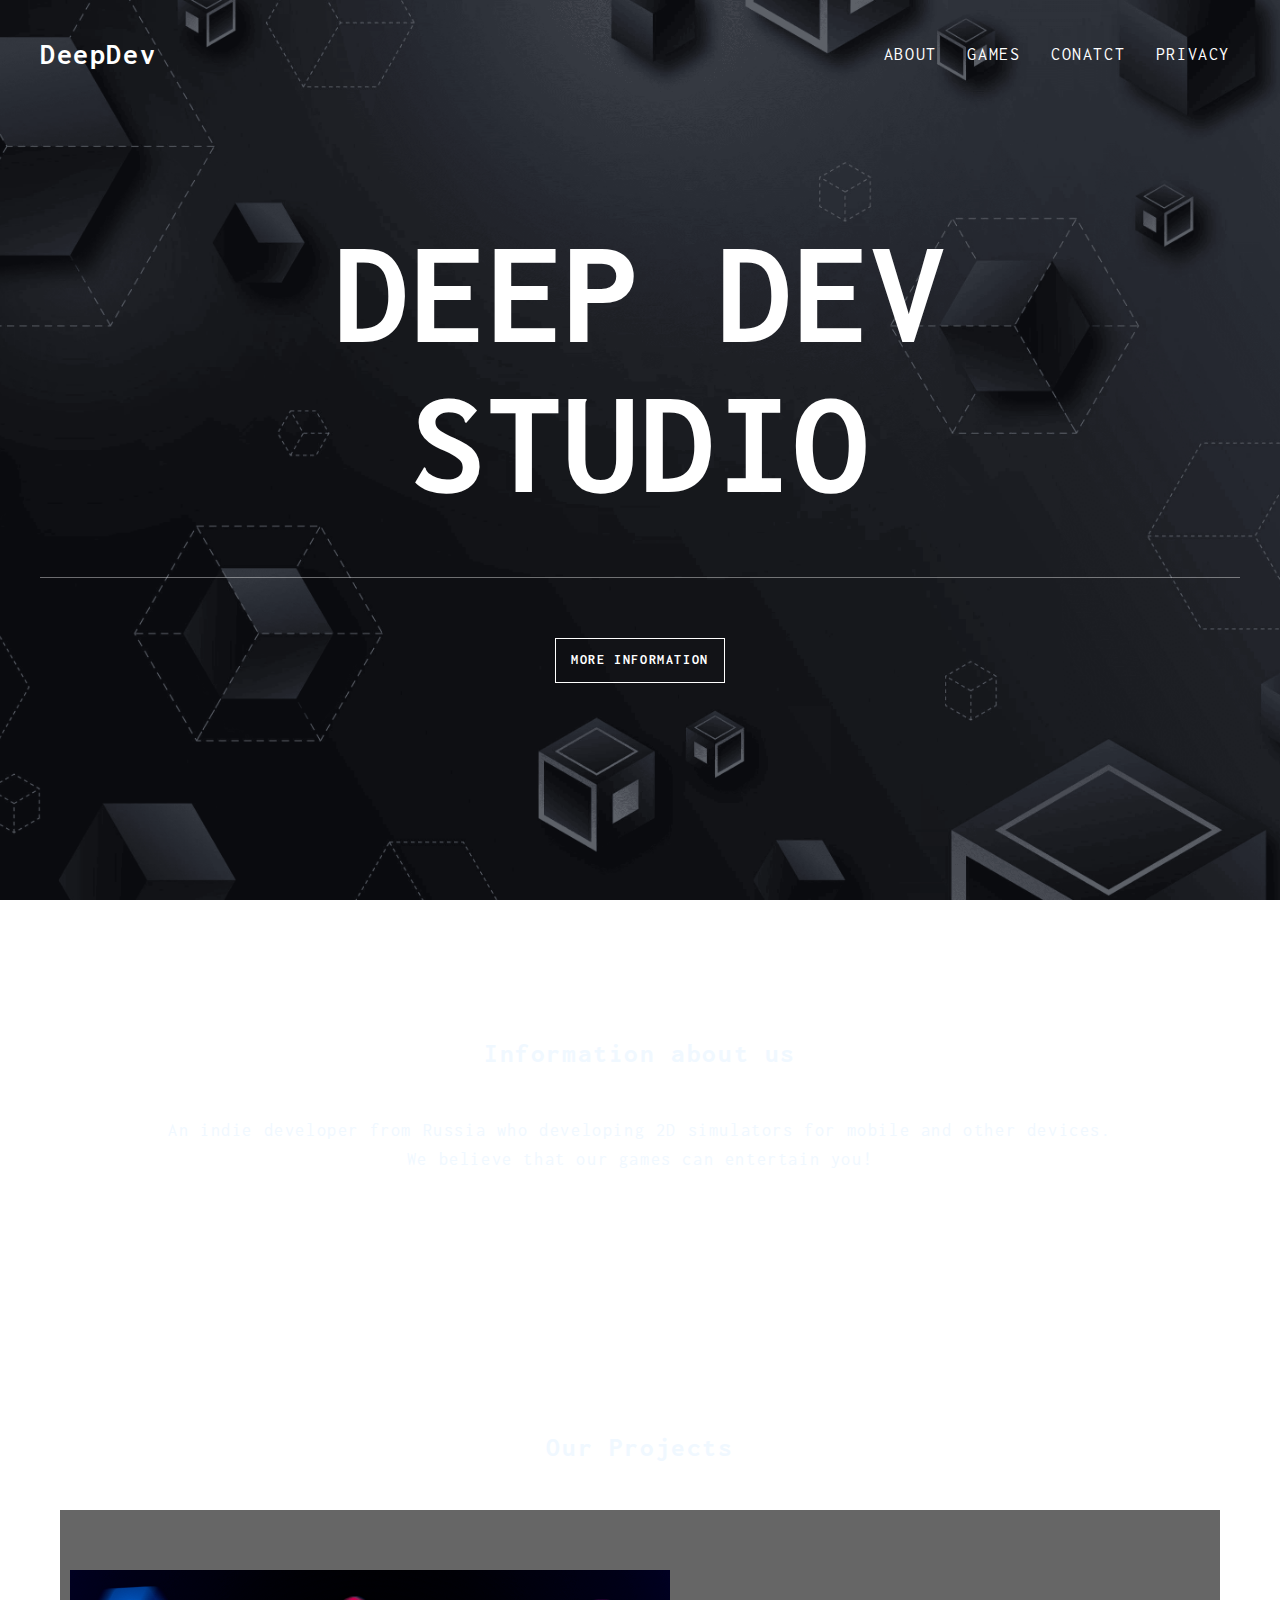
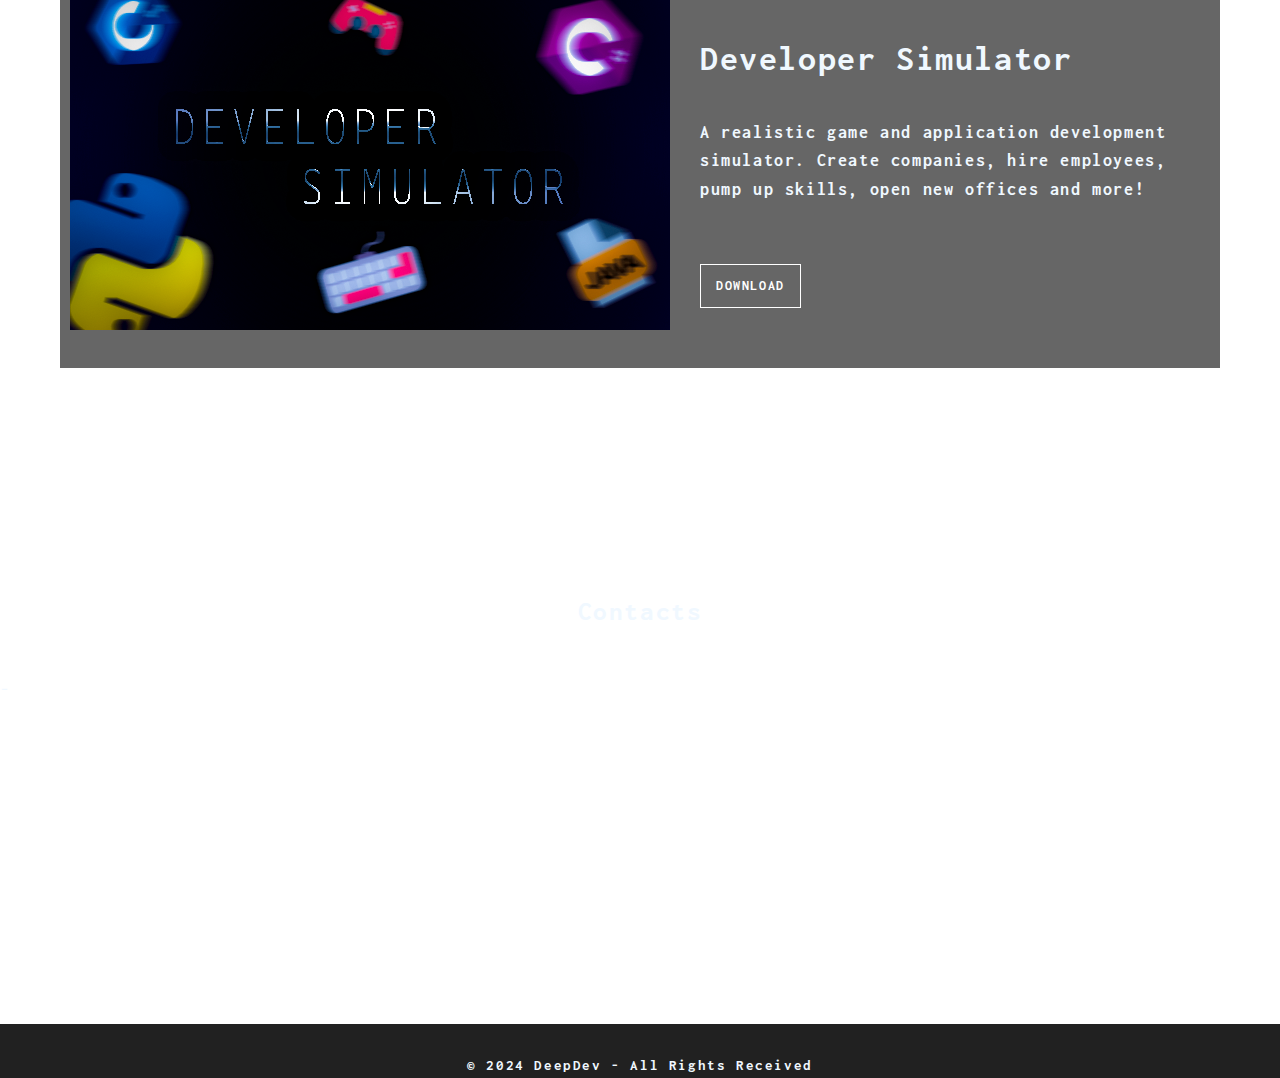
<file: index.html>
<!DOCTYPE html>
<html lang="en">
<head>
    <meta charset="UTF-8">
    <meta name="viewport" content="width=device-width, initial-scale=1">
    <link rel="stylesheet" type="text/css" href="css/style.css">
    <link rel="preconnect" href="https://fonts.googleapis.com">
    <link rel="shortcut icon" href="Images/logotype.png" />
<link rel="preconnect" href="https://fonts.gstatic.com" crossorigin>
<link rel="preconnect" href="https://fonts.googleapis.com">
<link rel="preconnect" href="https://fonts.gstatic.com" crossorigin>
<link href="https://fonts.googleapis.com/css2?family=Anton&family=Inconsolata:wght@200..900&family=Monda:wght@400..700&family=Raleway:ital,wght@0,100..900;1,100..900&display=swap" rel="stylesheet">
<link href="https://fonts.googleapis.com/css2?family=Inconsolata:wght@200..900&family=Monda:wght@400..700&family=Raleway:ital,wght@0,100..900;1,100..900&display=swap" rel="stylesheet">
    <title>DeepDev</title>
</head>
<body>
  <header class="header">
      <div class="container">
          <div class="header__inner">
              <div class="header__logo">DeepDev</div>
              
              <nav class="nav">
                <a class="nav__link" href="#aboutus">About</a>
                <a class="nav__link" href="#gamesinfos">Games</a>
                <a class="nav__link" href="#contactsj">Conatct</a>
                <a class="nav__link" href="privacy.html">Privacy</a>
                
              </nav>
          </div>
      </div>
  </header>
  
  
  
   <div class="intro">
       <div class="container">
           <div class="intro__inner">
                    <h1 class="intro__title1">Deep Dev</h1>
                    <h1 class="intro__title">studio</h1>
                    <a class="btn" href="#aboutus">More Information</a>
           </div>
        </div>
    </div>
    
    
    
    
    <section class="section">
        <p id="aboutus"></p>
        <div class="container">
            <div class="section__header">
                <h2 class="section__title">Information about us</h2>
                <div class="section__text">
                    <p>
                        An indie developer from Russia who developing 2D simulators for mobile and other devices. 
                        We believe that our games can entertain you!
                    </p>
                </div>
            </div>
        </div>
        
        
        <section class="section1">
                   <p id="gamesinfos"></p>
                    <h2 class="section__title">Our Projects</h2>
                    <div class="game__info">
                        <img class="game__image" src="Images/game1phto.png" alt="">
                        <div class="game__info_allinfo">
                            <h1 class="game__text">Developer Simulator</h1>
                            <h4 class="game__text_1">A realistic game and application development simulator. Create companies, hire employees, pump up skills, open new offices and more!</h4>
                            <a class="btn2" href="devSim.html">Download</a>
                        </div>
                    </div>
        </section>
        
        
    </section>
    
    <section class="contacts__block">
        <p id="contactsj"></p>
            <h2 class="section__title">Contacts</h2>-
            <div class="container">
                <div class="socials">
                   <div class="social_preview">
                        <img class="social_image" src="Images/telegram.png" alt="">
                        <a class="social_btn" href="https://t.me/deepdevapps">Telegram</a>
                   </div>
               
                    <div class="social_preview">
                    <img class="social_image" src="Images/youtube.png" alt="">
                    <a class="social_btn" href="https://www.youtube.com/@DeepDevApps">YouTube</a>
               </div>
                <div class="social_preview">
                    <img class="social_image" src="Images/envelope.png" alt="">
                    <a class="social_btn" href="pavlik0804channel@gmail.com">Email</a>
               </div>
            </div>
                
            </div>
        
    </section>
    
<section class="all rights receivecd">
    <div class="all_r">
        <h5>© 2024 DeepDev - All Rights Received</h5>
    </div>
</section>
    
    
    
    
    
    
    
</body>
</html>
</file>
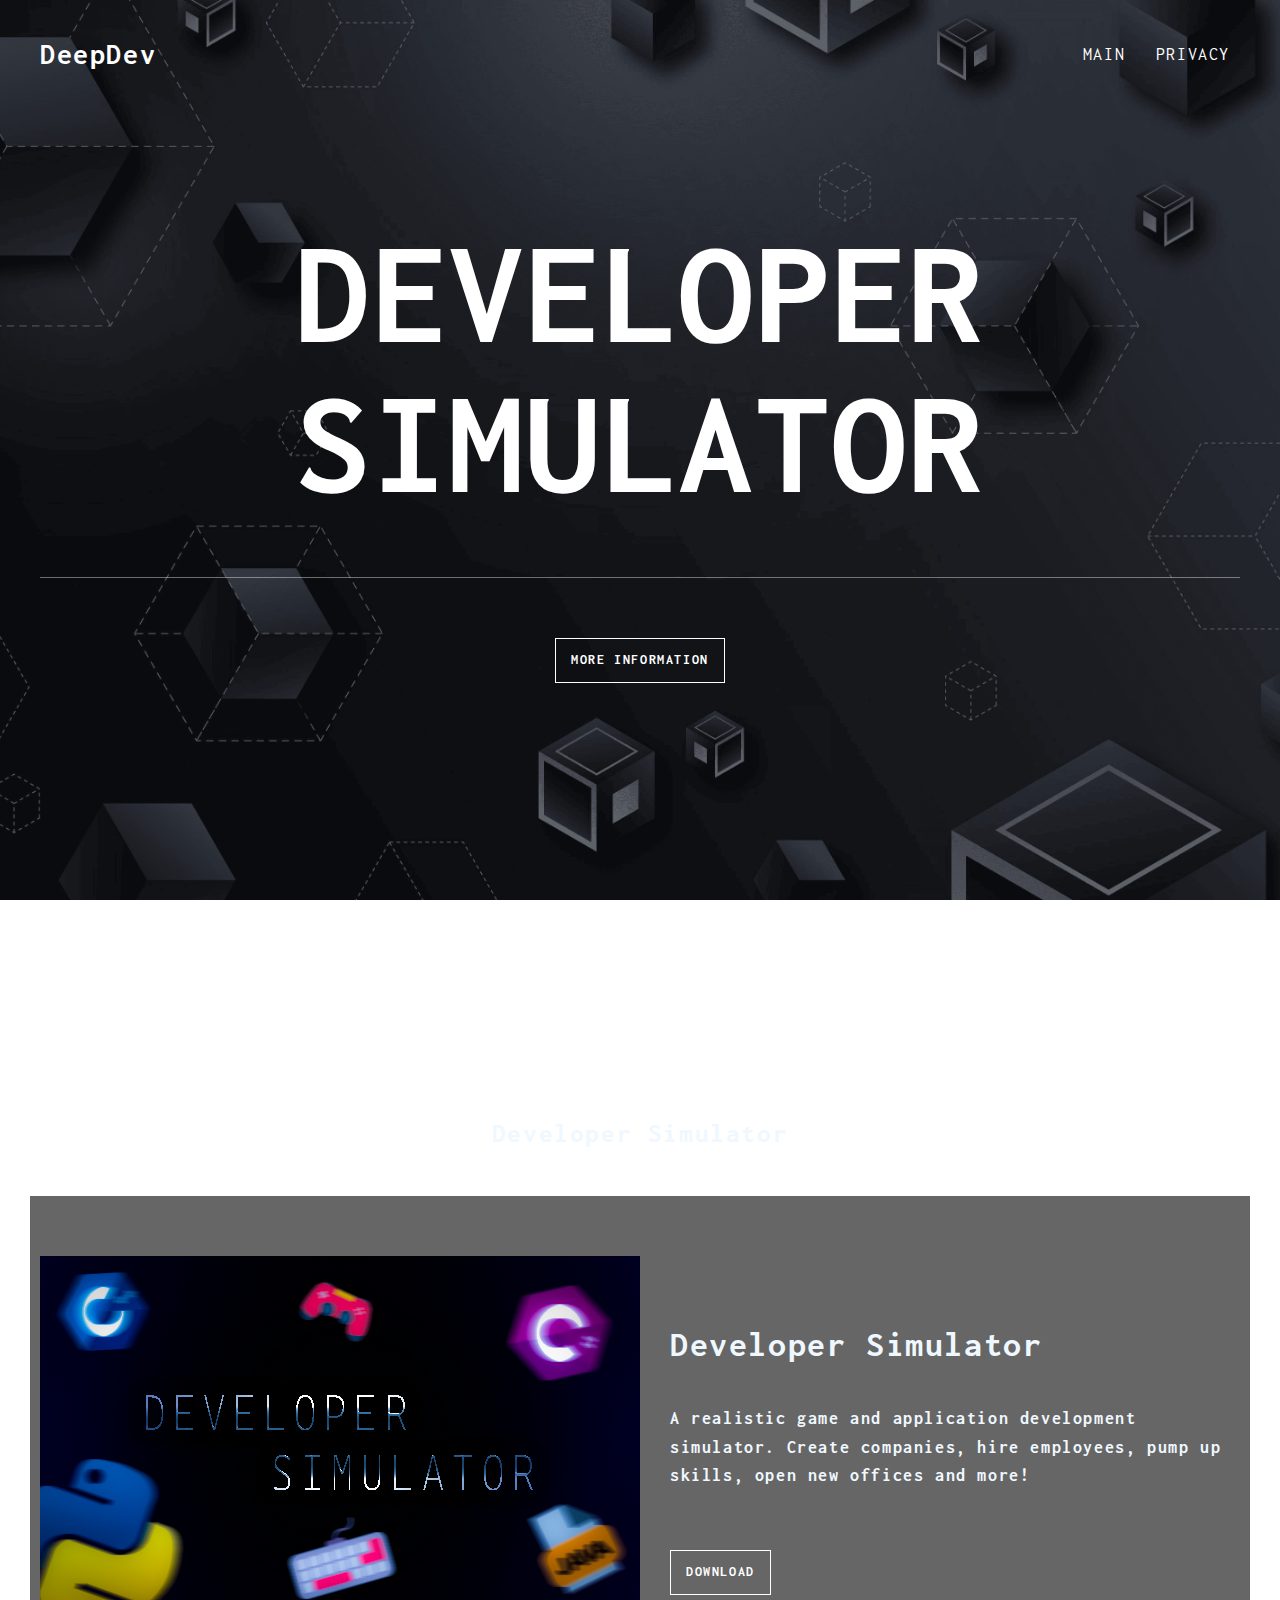
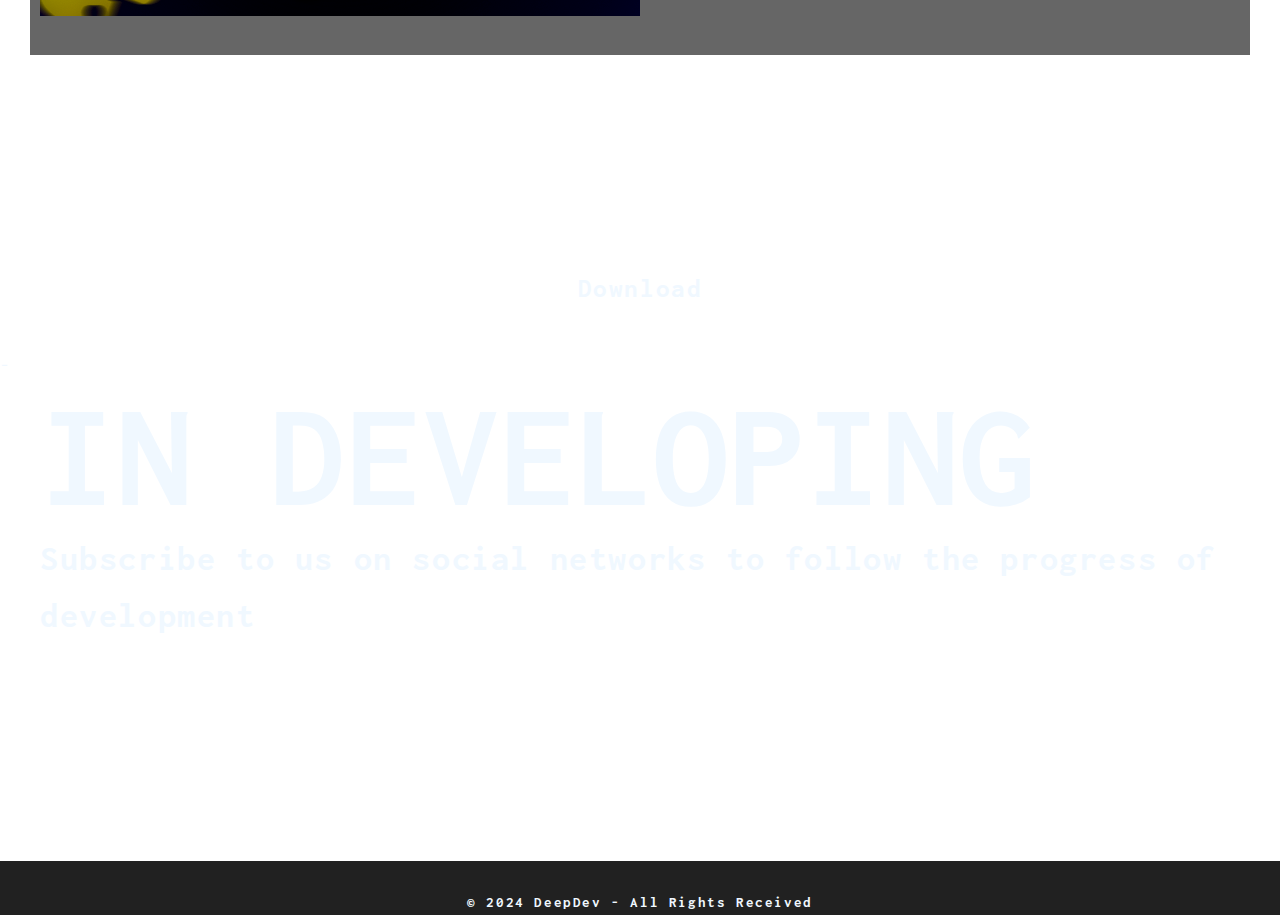
<file: devSim.html>
<!DOCTYPE html>
<html lang="en">
<head>
    <meta charset="UTF-8">
    <meta name="viewport" content="width=device-width, initial-scale=1">
    <link rel="stylesheet" href="css/style.css">
    <link rel="preconnect" href="https://fonts.googleapis.com">
    <link rel="shortcut icon" href="Images/logotype.png" />
<link rel="preconnect" href="https://fonts.gstatic.com" crossorigin>
<link rel="preconnect" href="https://fonts.googleapis.com">
<link rel="preconnect" href="https://fonts.gstatic.com" crossorigin>
<link href="https://fonts.googleapis.com/css2?family=Anton&family=Inconsolata:wght@200..900&family=Monda:wght@400..700&family=Raleway:ital,wght@0,100..900;1,100..900&display=swap" rel="stylesheet">
<link href="https://fonts.googleapis.com/css2?family=Inconsolata:wght@200..900&family=Monda:wght@400..700&family=Raleway:ital,wght@0,100..900;1,100..900&display=swap" rel="stylesheet">
    <title>Developer Simulator</title>
</head>
<body>
      <header class="header">
      <div class="container">
          <div class="header__inner">
              <div class="header__logo">DeepDev</div>
              
              <nav class="nav">
                <a class="nav__link" href="index.html">MAIN</a>
                <a class="nav__link" href="privacy.html">Privacy</a>
                
              </nav>
          </div>
      </div>
  </header>
  
  
  
   <div class="intro">
       <div class="container">
           <div class="intro__inner">
                    <h1 class="intro__title1">Developer</h1>
                    <h1 class="intro__title">Simulator</h1>
                    <a class="btn" href="#aboutus">More Information</a>
           </div>
        </div>
    </div>
    
    
    <section class="section1">
                   <p id="gamesinfos"></p>
                    <h2 class="section__title">Developer Simulator</h2>
                    <div class="game__info">
                        <img class="game__image" src="Images/game1phto.png" alt="">
                        <div class="game__info_allinfo">
                            <h1 class="game__text">Developer Simulator</h1>
                            <h4 class="game__text_1">A realistic game and application development simulator. Create companies, hire employees, pump up skills, open new offices and more!</h4>
                            <a class="btn2" href="#download">Download</a>
                        </div>
                    </div>
        </section>
        
        
            <section class="contacts__block">
        <p id="download"></p>
            <h2 class="section__title">Download</h2>-
            <div class="container">
               <h1 class="intro__title1">In Developing</h1>
               <h1>Subscribe to us on social networks to follow the progress of development</h1>
                <a class="btn" href="index.html">Back to main</a>
            </div>
        
    </section>
    
    <section class="all rights receivecd">
    <div class="all_r">
        <h5>© 2024 DeepDev - All Rights Received</h5>
    </div>
</section>
    
</body>
</html>
</file>
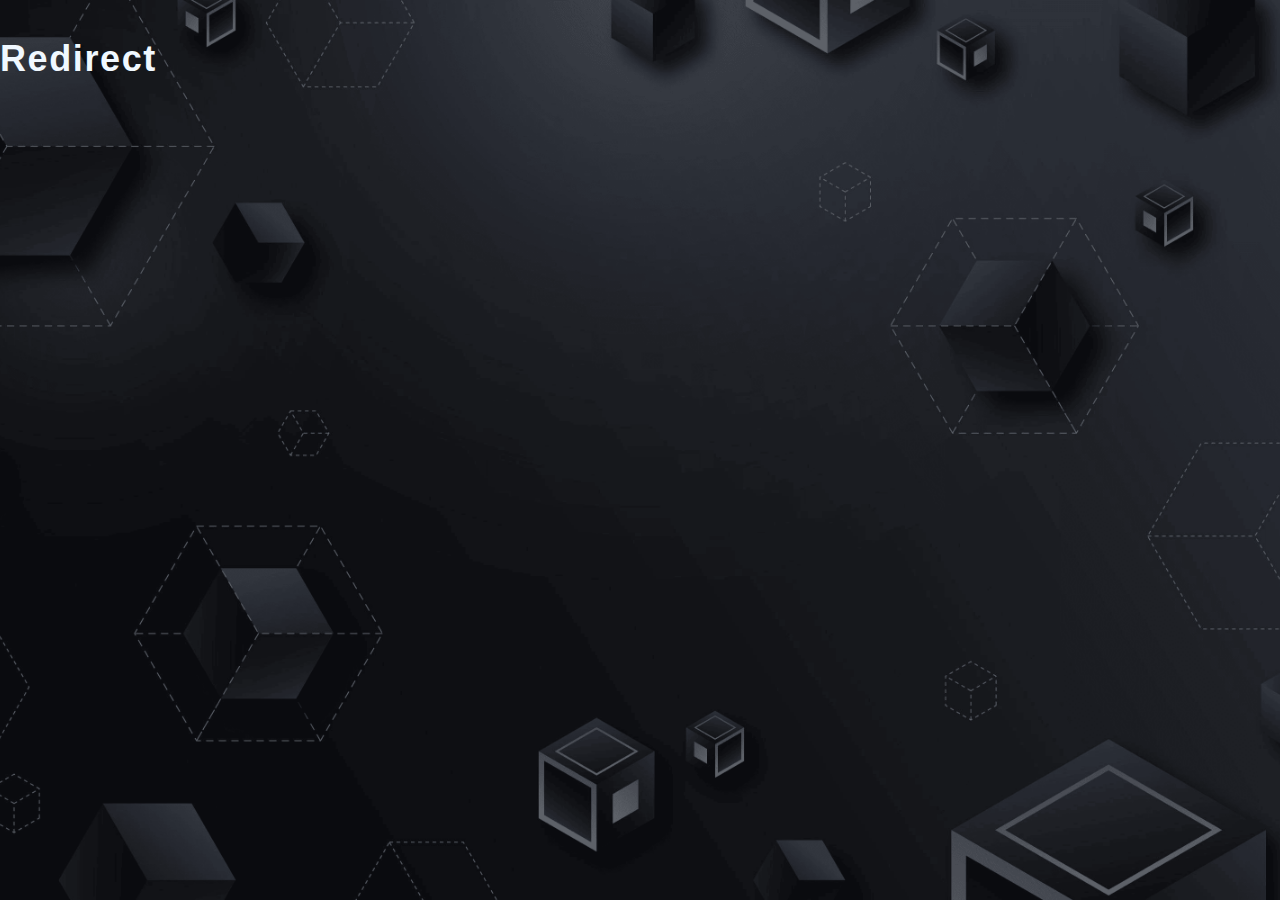
<file: pavlik0804channel@gmail.com.html>
<!DOCTYPE html>
<html lang="en">
<head>
    <meta charset="UTF-8">
        <link rel="stylesheet" type="text/css" href="css/style.css">
    <title>Redirect</title>
    <meta http-equiv="refresh" content="1;mailto:pavlik0804channel@gmail.com" />

</head>
<body>
    <h1 class="header">Redirect</h1>
</body>
</html>
</file>
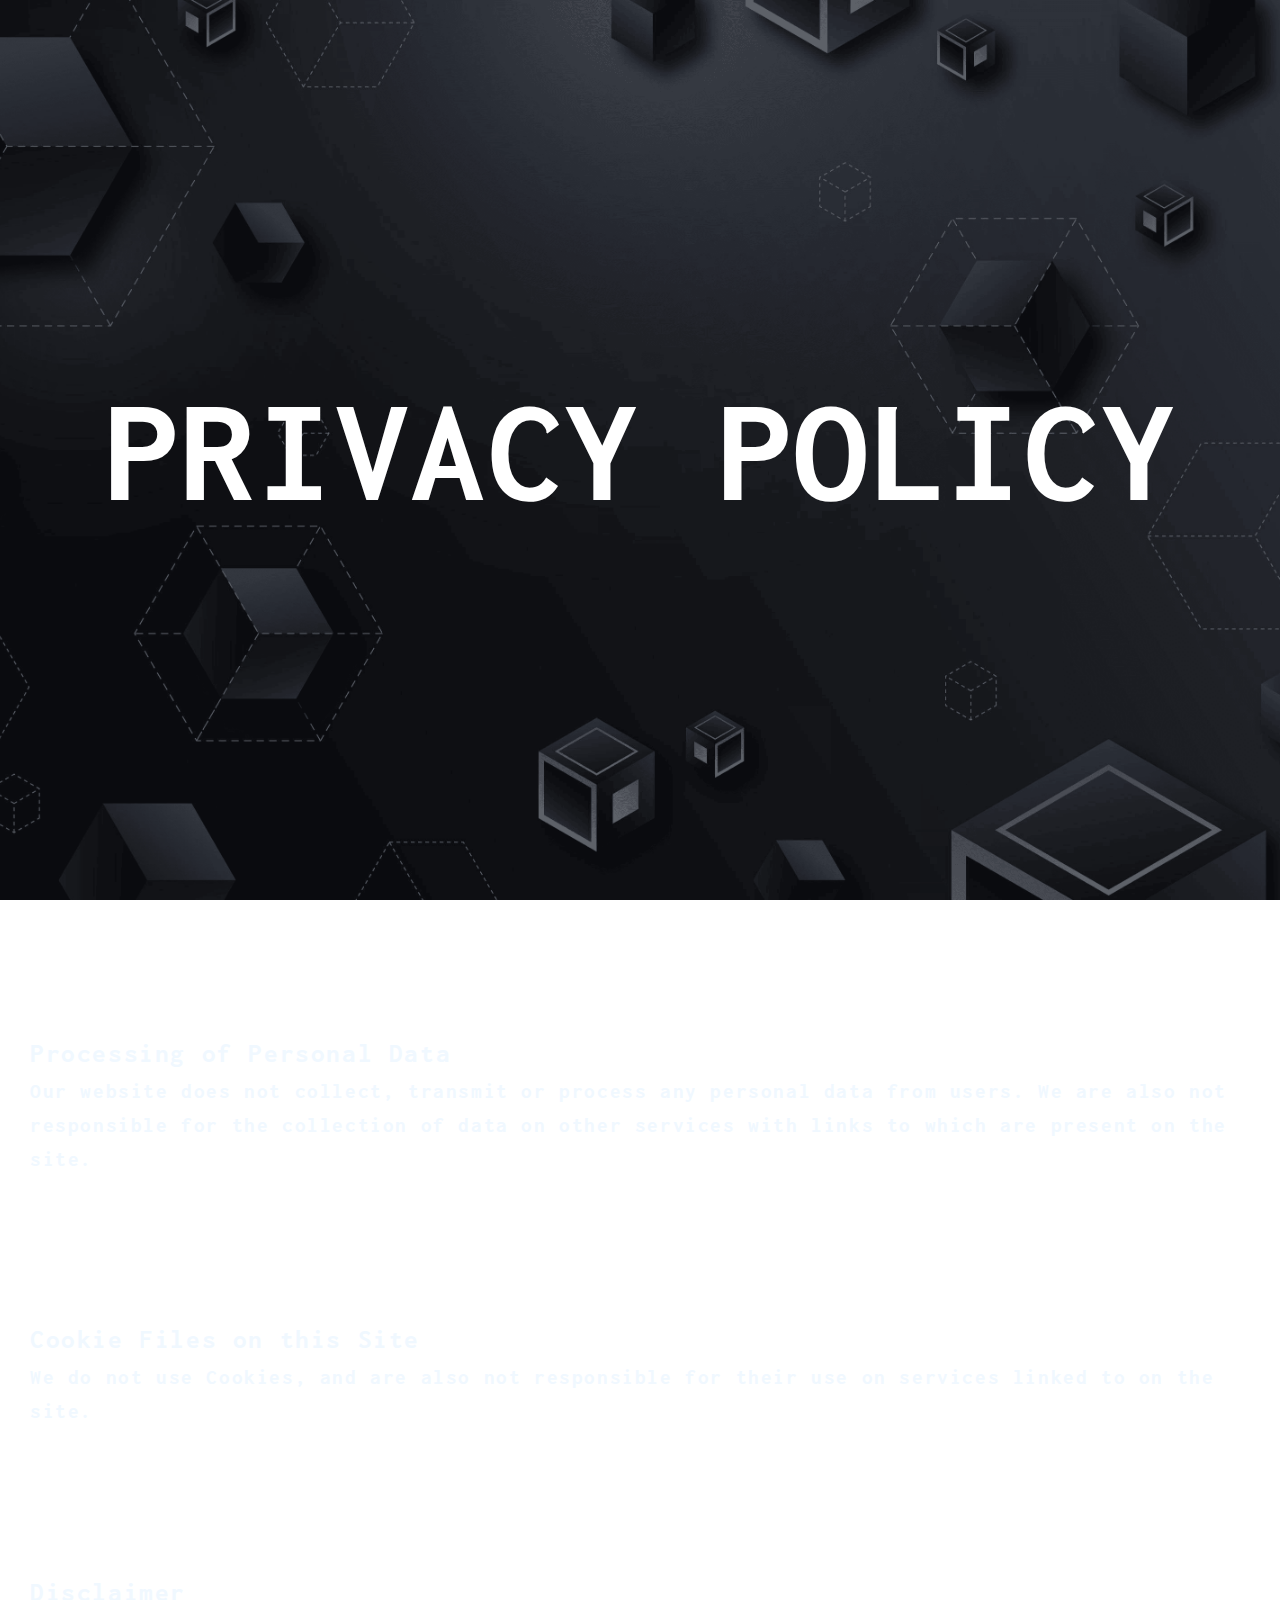
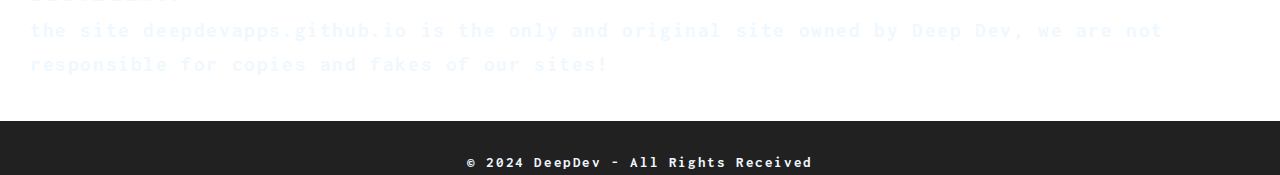
<file: privacy.html>
<!DOCTYPE html>
<html lang="en">
<head>
    <meta charset="UTF-8">
    <meta name="viewport" content="width=device-width, initial-scale=1">
    <link rel="stylesheet" href="css/style.css">
    <link rel="preconnect" href="https://fonts.googleapis.com">
    <link rel="shortcut icon" href="Images/logotype.png" />
<link rel="preconnect" href="https://fonts.gstatic.com" crossorigin>
<link rel="preconnect" href="https://fonts.googleapis.com">
<link rel="preconnect" href="https://fonts.gstatic.com" crossorigin>
<link href="https://fonts.googleapis.com/css2?family=Anton&family=Inconsolata:wght@200..900&family=Monda:wght@400..700&family=Raleway:ital,wght@0,100..900;1,100..900&display=swap" rel="stylesheet">
<link href="https://fonts.googleapis.com/css2?family=Inconsolata:wght@200..900&family=Monda:wght@400..700&family=Raleway:ital,wght@0,100..900;1,100..900&display=swap" rel="stylesheet">
    <title>DeepDevPrivacy</title>
</head>
<body>
       <div class="intro">
       <div class="container">
           <div class="intro__inner">
                    <h1 class="intro__title1">Privacy Policy</h1>
           </div>
        </div>
    </div>
    
    <section class="section">
        <h2>Processing of Personal Data</h2>
        <h3>Our website does not collect, transmit or process any personal data from users. We are also not responsible for the collection of data on other services with links to which are present on the site.</h3>
    </section>
    <section class="section">
        <h2>Cookie Files on this Site</h2>
        <h3>We do not use Cookies, and are also not responsible for their use on services linked to on the site.</h3>
    </section>
    <section class="section">
        <h2>Disclaimer</h2>
        <h3>the site deepdevapps.github.io is the only and original site owned by Deep Dev, we are not responsible for copies and fakes of our sites!</h3>
    </section>
    <section class="all rights receivecd">
    <div class="all_r">
        <h5>© 2024 DeepDev - All Rights Received</h5>
    </div>
</section>
</body>
</html>
</file>
<file: css/style.css>
body{
    margin: 0;
background-image: url('../Images/bg.png');

background-repeat: no-repeat;

background-position: center center;

background-attachment: fixed;
  font-family: "Inconsolata", sans-serif;
    background-size: cover;
letter-spacing: 0.1rem;
        font-size: large;
    line-height: 1.6;
    color: #f0f8ff
        

}


h1, h2, h3, h4, h5, h6{
    margin: 0;
}

*,
*:before,
*:after{
        box-sizing: border-box;
}

.container{
    width: 100%;
    max-width: 1200px;
    margin: 0 auto;
}

.intro{
    display: flex;
    flex-direction: column;
    justify-content: center;
    width: 100%;
    height: 100vh;
}

.intro__title{
    font-size: 150px;
    font-weight: 700;
    text-transform: uppercase;
    text-align-last: center;
    line-height: 1;
}


.intro__title1{
    font-size: 150px;
    font-weight: 700;
    text-transform: uppercase;
    line-height: 1;
}

.intro__title:after{
    content: "";
    display: block;
    width: 1200px;
    height: 1px;
    background-color: rgba(255, 255, 255, 0.4);
    margin: 60px auto;
}

.intro__inner{
    font-family: 'Inconsolata';
    color: white;
    width: 100%;
    max-width: 1880px;
    margin: 0 auto;
    text-align: center;
}


.header{
    padding-top: 30px;
    width: 100%;
    
    position: absolute;
    top: 0;
    left: 0;
    right: 0;
    z-index: 1000 ;
}

.header__logo{
    font-size: 30px;
    font-weight: 700;
    color: white;
}

.header__inner{
    display: flex;
    justify-content: space-between;
    align-items: center
}

.nav{
    font-size: 14x;
    text-transform: uppercase;
}

.nav__link{
    display: inline-block;
    vertical-align: top;
    margin: 0 10px;
    color: white;
    text-decoration: none;
    position: relative;
}

.nav__link:after{
    content: '';
    width: 100%;
    height: 3px;

    
    opacity: 0;
    
    transition: opacity .1s linear;
    
    background-color: darkorange;
    position: absolute;
    top: 100%;
    left: 0;
    z-index: 1;
}

.nav__link:hover{

    
    
    color: darkorange;
    transition: color .2s linear;
}

.nav__link:hover:after{
    opacity: 1;
}


.btn{
     display: inline-block;
    vertical-align: top;
    padding: 10px 15px;
    border: 1px solid white;
    color: white;
    text-transform: uppercase;
    font-size: 14px;
    font-weight: bold;
    text-decoration: none;
    margin: 0 auto;
    transition: background .2s linear, color .1s linear;
    
}

.btn:hover{
    background-color: darkorange;
    color: #ffffff;
}

.btn2{
     display: inline-block;
    vertical-align: top;
    padding: 10px 15px;
    border: 1px solid white;
    color: white;
    text-transform: uppercase;
    font-size: 14px;
    font-weight: bold;
    text-decoration: none;
    margin-top: 60px;
    transition: background .2s linear, color .1s linear;
}

.btn2:hover{
    background-color: #bd07ff;
    color: #ffffff;
}

.social_btn{
    text-decoration: none;
    color: white;
    display: block; /* add this to make the text appear below the image */
}

.social_image{
    height: 90px;
    width: auto;
    margin-bottom: 30px;
    text-align: center;
}

.socials {
    display: flex; /* Используем flex для размещения всех блоков в строку */
    align-items: flex-start; /* Выравниваем по верхнему краю */
    justify-content: center; /* Центрируем блоки по горизонтали */
}

.social_preview {
    display: flex; /* Используем flex для размещения элементов */
    flex-direction: column; /* Элементы внутри будут располагаться вертикально */
    align-items: center; /* Центрируем элементы по горизонтали */
    margin-right: 90px; /* Добавляем отступ между блоками */
}

.social_preview:last-child {
    margin-right: 0; /* Убираем последний отступ справа */
}

.contacts__block:after{
    content: "";
    display: block;
    width: 1800px;
    height: 2px;
    background-color: rgba(255, 255, 255, 0.4);
    margin-top: 140px;
}



.section{
    padding: 10px 30px;
}

.section__header{
    width: 100%;
    max-width: 950px;
    margin: 0 auto 40px;
    text-align: center;
    
}

.section:before{
    content: "";
    display: block;
    width: 1800px;
    height: 2px;
    background-color: rgba(255, 255, 255, 0.4);
    margin: 60px auto;
}
.section1:before{
    content: "";
    display: block;
    width: 1800px;
    height: 2px;
    background-color: rgba(255, 255, 255, 0.4);
    margin: 60px auto;
}

.game__info{
    margin: 0;
    padding: 60px 10px;
    background-color: rgba(0, 0, 0, 0.6);
}

.game__image{
    float: left;
    margin-right: 30px;
}

game__text{
    margin-left: 20px;
    margin-bottom: 6px;
}


.section1{
    padding: 90px 30px;
}

.section__title{
    text-align: center;
}

.section__title:after{
    content: "";
    display: block;
    background-color: rgba(255, 255, 255, 0.4);
    width: 400px;
    height: 1px;
    margin: 20px auto;
}

.game__text_1{
    margin-top: 30px;
}

.game__info_allinfo{
    margin-top: 60px;
}

.contacts__block:before
{
    content: "";
    display: block;
    width: 1800px;
    height: 2px;
    background-color: rgba(255, 255, 255, 0.4);
    margin: 60px auto;
}

.all_r{
    text-align: center;
    margin-top: 30px;
    background-color: rgba(0, 0, 0, 0.87);
    padding-top: 30px;
}
</file>
